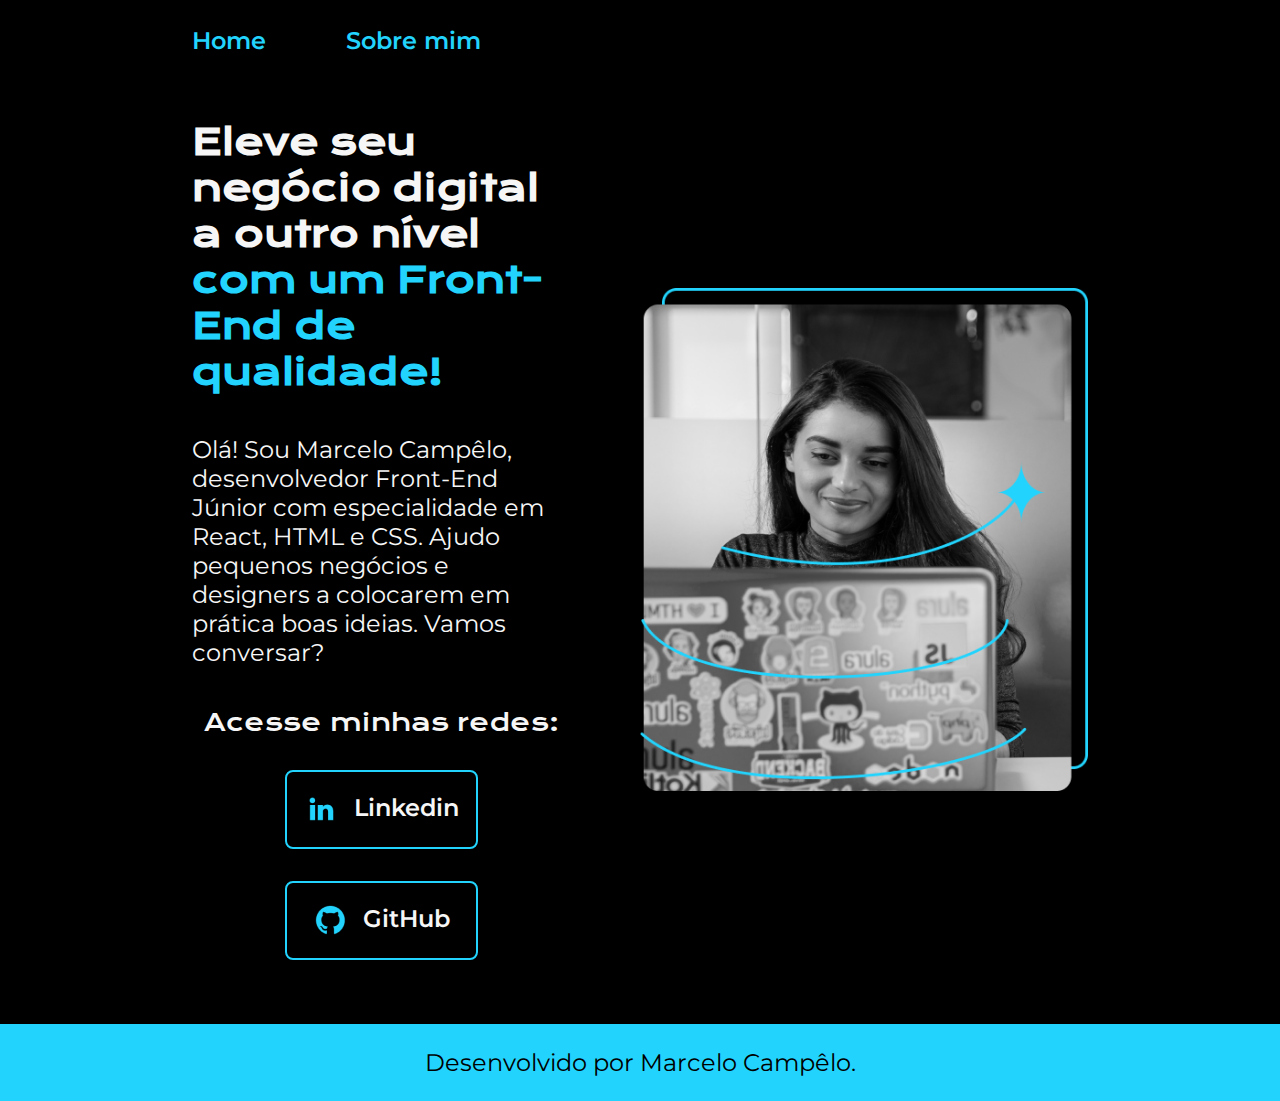
<file: index.html>
<!DOCTYPE html>
<html lang="pt-br">

<head>
    <meta charset="UTF-8">
    <meta http-equiv="X-UA-Compatible" content="IE=edge">
    <meta name="viewport" content="width=device-width, initial-scale=1.0">
    <title>Portfolio</title>
    <link rel="stylesheet" href="styles/style.css">
    
</head>

<body>
    <header class="cabecalho">
        <nav class="cabecalho__menu">
            <a class="cabecalho__menu_link" href="index.html" >Home</a>
            <a class="cabecalho__menu_link" href="about.html">Sobre mim</a>
        </nav>
    </header>

    <main class="apresentacao">
        <section class="apresentacao__conteudo">
            <h1 class="apresentacao__conteudo__titulo">Eleve seu negócio digital a outro nível <strong
                    class="titulo-destaque">com um Front-End de qualidade!</strong></h1>
            <p class="apresentacao__conteudo__texto">Olá! Sou Marcelo Campêlo, desenvolvedor Front-End Júnior com
                especialidade em React, HTML e CSS. Ajudo pequenos negócios e designers a colocarem em prática boas
                ideias. Vamos conversar?</p>
            <div class="apresentacao__links">
                <h2 class="apresentacao__links_subtitulo">Acesse minhas redes:</h2>
                <a class="apresentacao__links__navegacao" href="https://www.linkedin.com/in/marcelo-campelo-27a85192/">

                    <img src="assets/linkedin.png" alt="icone do Linkedin">
                    Linkedin
                </a>
                <a class="apresentacao__links__navegacao" href="https://github.com/DevMarceloCampelo">
                    <img src="assets/github.png" alt="icone do GitHub">
                    GitHub
                </a>
            </div>
        </section>
        <img class="apresentacao__imagem" src="assets/Imagem.png" alt="Imagem de uma pessoa com computador na frente">
    </main>
    <footer class="rodape">
        <p>Desenvolvido por Marcelo Campêlo.</p>
    </footer>
</body>

</html>
</file>
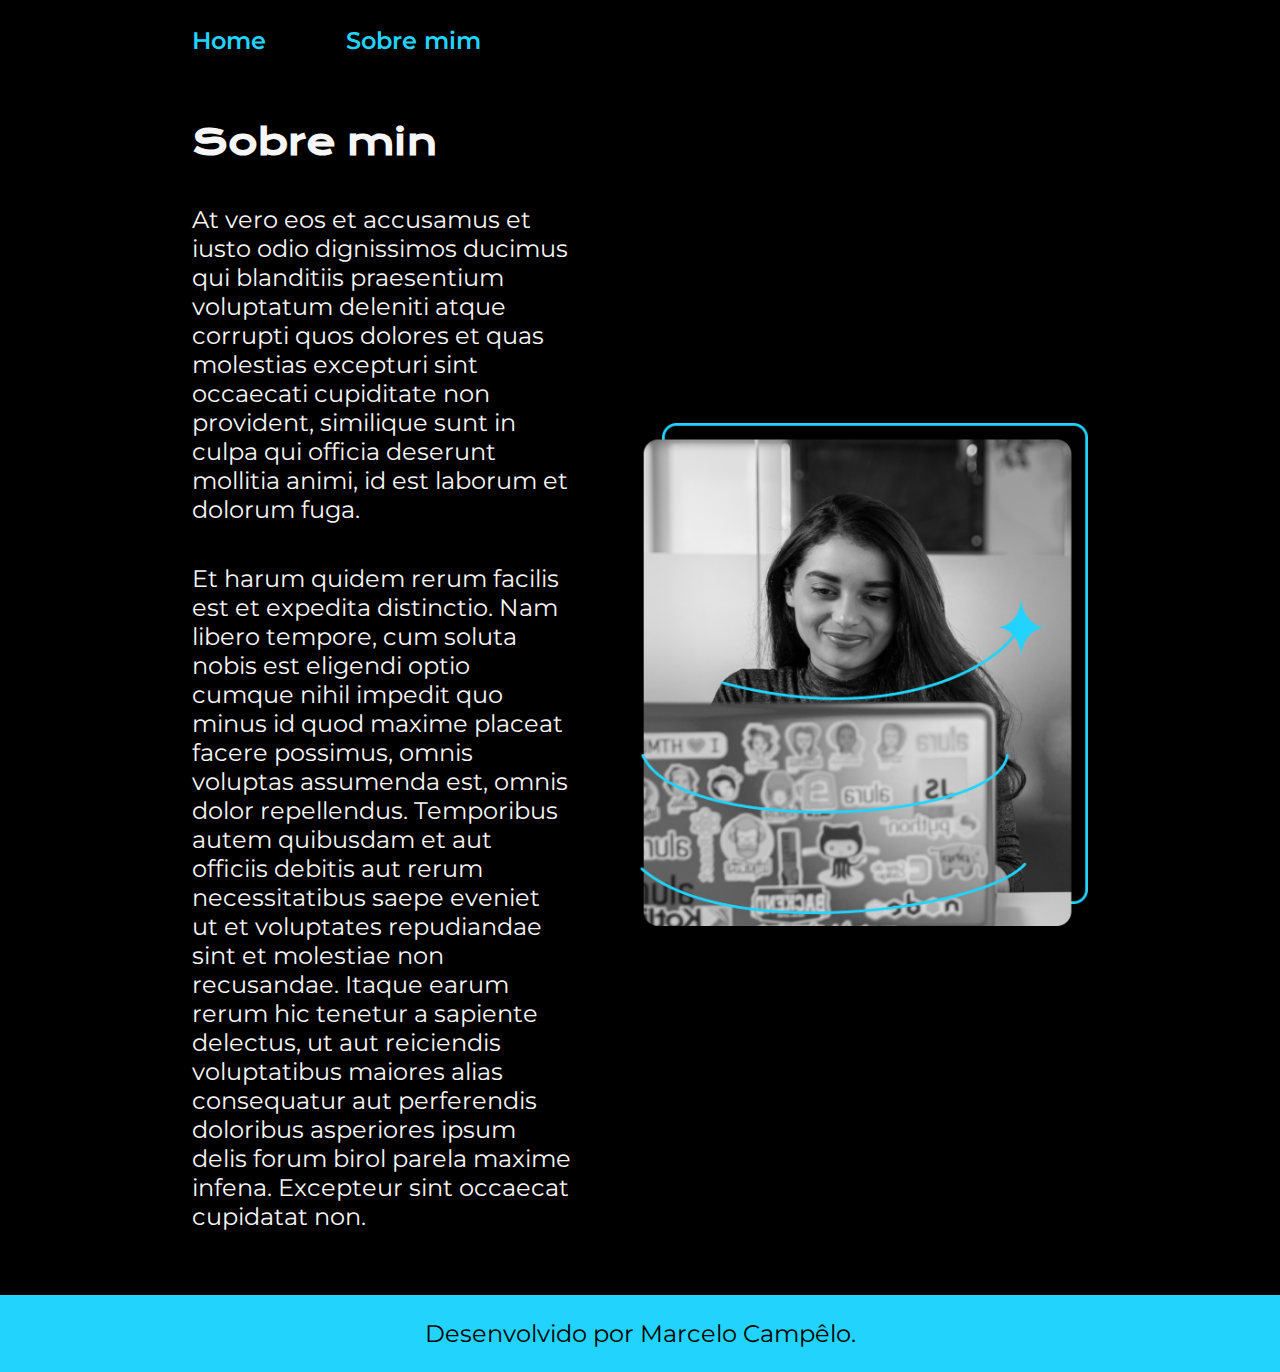
<file: about.html>
<!DOCTYPE html>
<html lang="pt-br">
<head>
    <meta charset="UTF-8">
    <meta http-equiv="X-UA-Compatible" content="IE=edge">
    <meta name="viewport" content="width=device-width, initial-scale=1.0">
    <title>Sobre Mim</title>
    <link rel="stylesheet" href="styles/style.css">
</head>
<header class="cabecalho">
    <nav class="cabecalho__menu">
        <a class="cabecalho__menu_link" href="index.html" >Home</a>
        <a class="cabecalho__menu_link" href="about.html">Sobre mim</a>
    </nav>
</header>

    <main class="apresentacao">
        <section class="apresentacao__conteudo">
            <h1 class="apresentacao__conteudo__titulo">Sobre min</h1>
            <p class="apresentacao__conteudo__texto">At vero eos et accusamus et iusto odio dignissimos ducimus qui blanditiis praesentium voluptatum deleniti atque corrupti quos dolores et quas molestias excepturi sint occaecati cupiditate non provident, similique sunt in culpa qui officia deserunt mollitia animi, id est laborum et dolorum fuga.
            </p>
            <p class="apresentacao__conteudo__texto">Et harum quidem rerum facilis est et expedita distinctio. Nam libero tempore, cum soluta nobis est eligendi optio cumque nihil impedit quo minus id quod maxime placeat facere possimus, omnis voluptas assumenda est, omnis dolor repellendus. Temporibus autem quibusdam et aut officiis debitis aut rerum necessitatibus saepe eveniet ut et voluptates repudiandae sint et molestiae non recusandae. Itaque earum rerum hic tenetur a sapiente delectus, ut aut reiciendis voluptatibus maiores alias consequatur aut perferendis doloribus asperiores ipsum delis forum birol parela maxime infena. Excepteur sint occaecat cupidatat non.</p>
        </section>
        <img class="apresentacao__imagem" src="assets/Imagem.png" alt="Imagem de uma pessoa com computador na frente">
    </main>

    <footer class="rodape">
        <p>Desenvolvido por Marcelo Campêlo.</p>
    </footer>
<body>
    
</body>
</html>
</file>
<file: styles/style.css>
@import url('https://fonts.googleapis.com/css2?family=Krona+One&family=Montserrat:wght@400;600&display=swap');

:root {
    --cor-primaria: black;
    --cor-secundaria: #F6F6F6;
    --cor-terciaria: #22D4FD;  
    --cor-hover:   #272727;   
    

    --fonte-primaria: 'Krona One', sans-serif;
    --fonte-secundaria: 'Montserrat', sans-serif; 
}


*{
    margin: 0;
    padding: 0;
}

body{
    box-sizing: border-box;
    background-color: var(--cor-primaria);
    color: var(--cor-secundaria);
}
.cabecalho{
    padding: 2% 0% 0% 15%;
}
.cabecalho__menu{
    display: flex;
    gap: 80px;
    
}

.cabecalho__menu_link{
    font-family: var(--fonte-secundaria);
    font-size: 1.5rem;
    font-weight: 600;
    color: var(--cor-terciaria);
    text-decoration: none;
    
}
.apresentacao{
    padding: 5% 15%;
    display: flex;
    align-items: center;
    justify-content:space-between;
    gap: 4.3rem;

}

.apresentacao__conteudo{
    width: 50%;
    display: flex;
    flex-direction: column;
    gap: 40px;
}

.apresentacao__conteudo__titulo{
    font-size: 2.25rem;
    font-family: var(--fonte-primaria);
    
}

.titulo-destaque {
    color: var(--cor-terciaria) 
}

.apresentacao__conteudo__texto{
    font-size: 1.5rem;
    font-family: var(--fonte-secundaria);
}
.apresentacao__links {
    display: flex;
    flex-direction: column;
    align-items: center;
    justify-content: space-between;
    gap: 32px;
}

.apresentacao__links_subtitulo{
    font-family: var(--fonte-primaria);
    font-weight: 400;
    font-size: 1.5rem;
}

.apresentacao__links__navegacao{
    display: flex;
    justify-content: center;
    gap: 16px;
    border: 2px solid var(--cor-terciaria);
    width: 50%;
    text-align: center;
    font-size: 1.5rem;
    border-radius: 8px;
    font-weight: 600;
    padding: 21.5px 0;
    text-decoration: none;
    color: var(--cor-secundaria);
    font-family: var(--fonte-secundaria);
    
} 

.apresentacao__links__navegacao:hover{
    background-color: var(--cor-hover);
}

.apresentacao__imagem{
    width: 50%;
}

.rodape{
    color:var(--cor-primaria);
    background-color: var(--cor-terciaria);
    padding: 24px;
    text-align: center;
    font-family: var(--fonte-secundaria);
    font-size: 1.5rem;
    font-weight: 400px;

}

@media (max-width: 1200px){
    .cabecalho{
        padding: 10%;
    }

    .cabecalho__menu{
        justify-content: center;
    }
    .apresentacao{
        flex-direction: column-reverse;
        padding: 5%;
    }
    .apresentacao__conteudo{
        width: 100%;
    }
}
</file>
